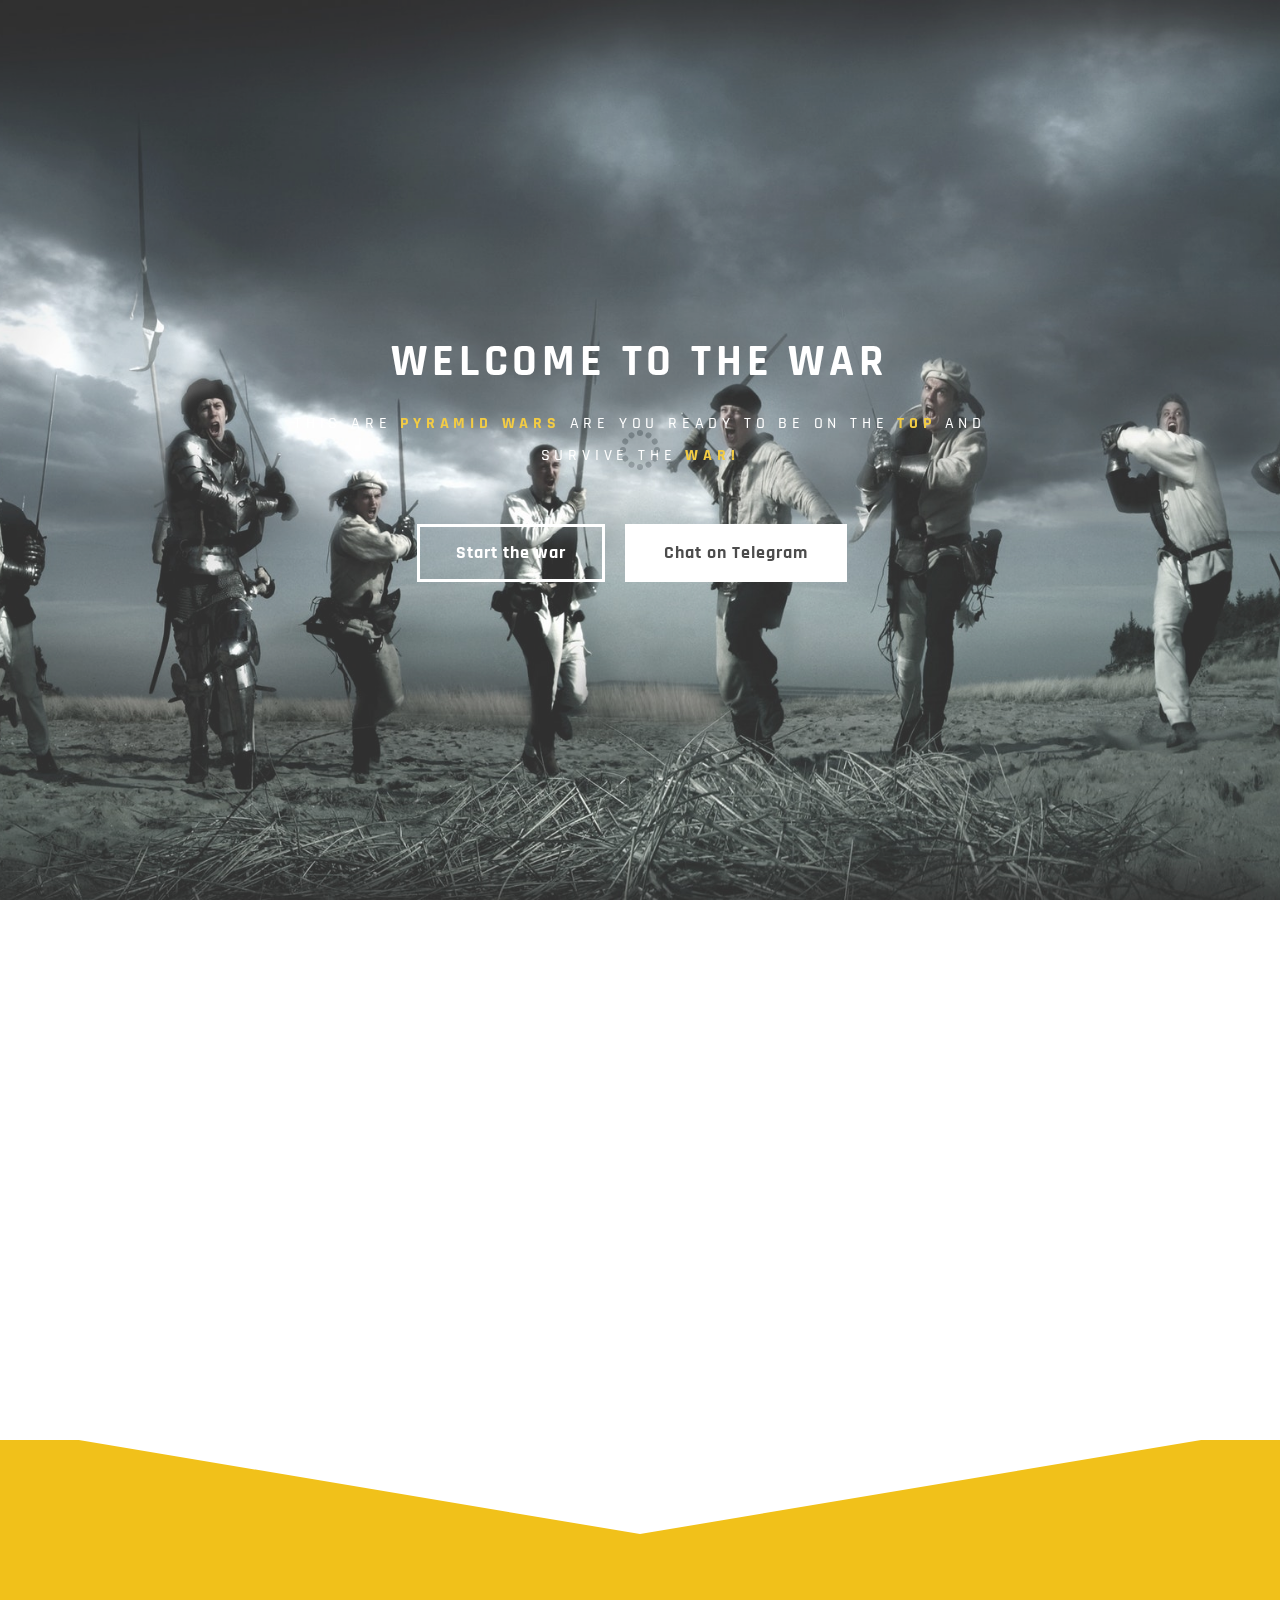
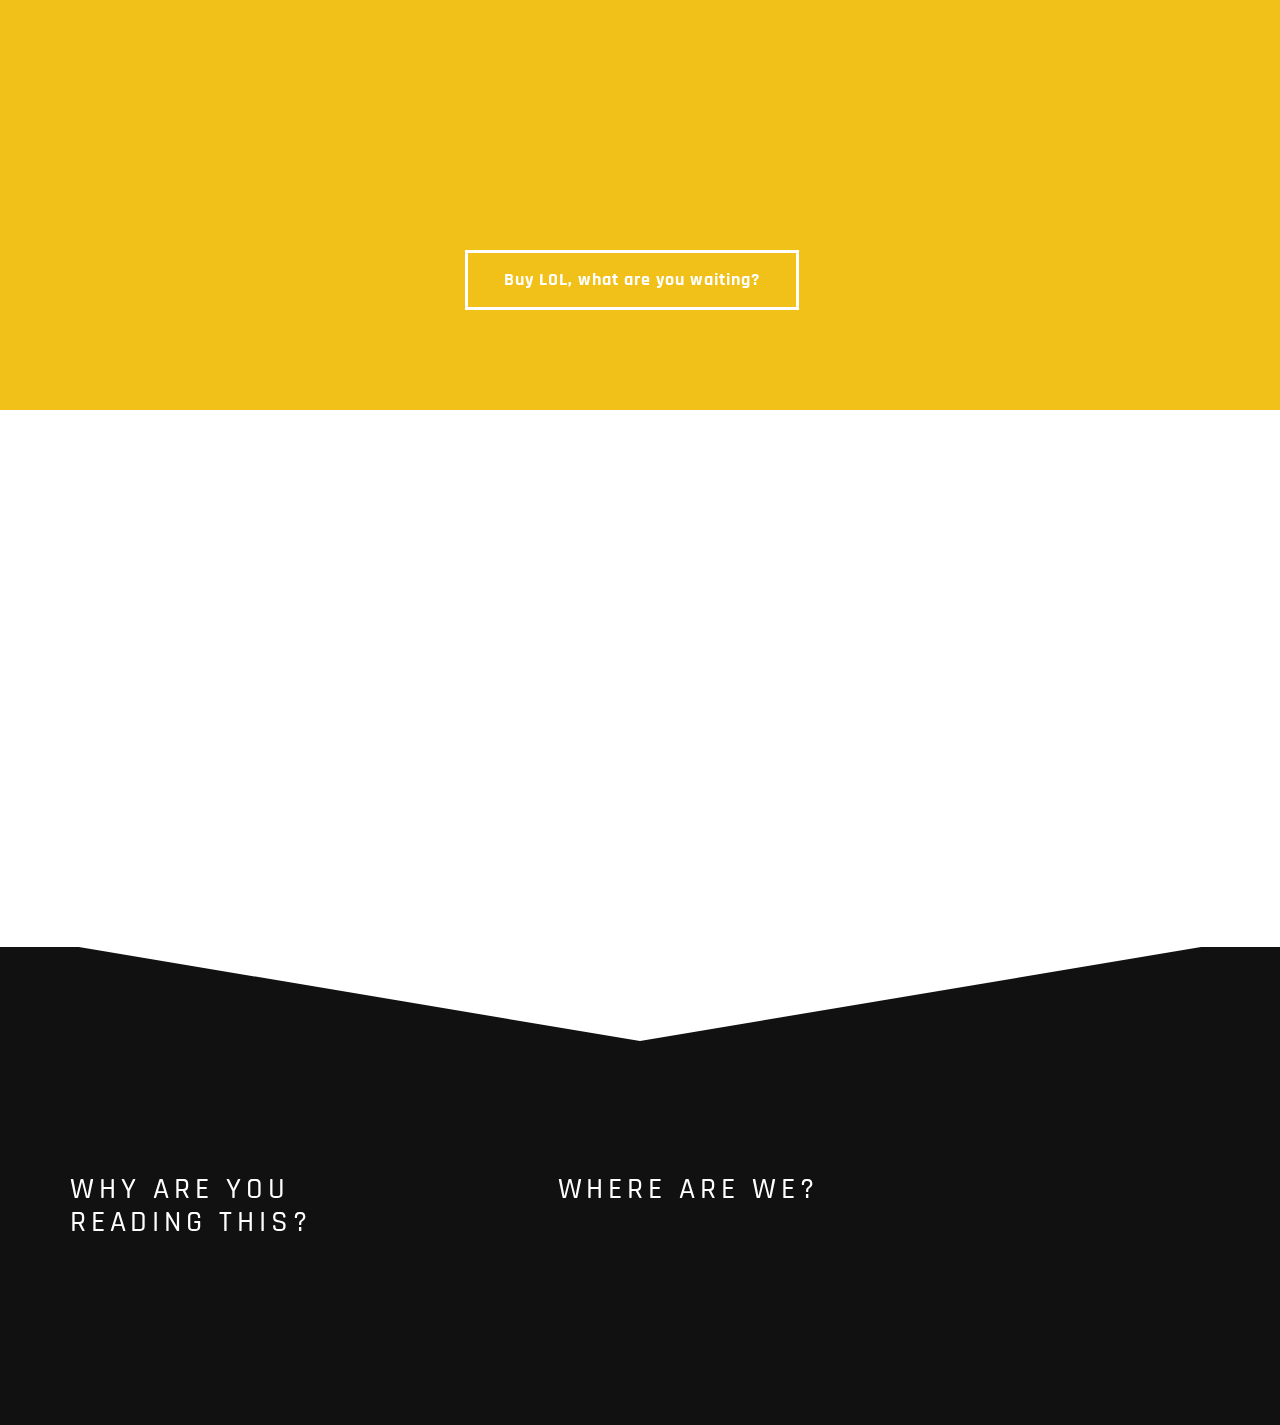
<file: index.html>
<!DOCTYPE html>
<html lang="en">
<head>

	<meta charset="utf-8">

	<title>Pyramid Wars- Are you brave?</title>

	<meta http-equiv="X-UA-Compatible" content="IE=Edge">
	<meta name="viewport" content="width=device-width, initial-scale=1">
	<meta name="keywords" content="">
	<meta name="description" content="">

	<!-- stylesheets css -->
	<link rel="stylesheet" href="css/bootstrap.min.css">
	<link rel="stylesheet" href="css/animate.min.css">

  	<link rel="stylesheet" href="css/et-line-font.css">
	<link rel="stylesheet" href="css/font-awesome.min.css">

  	<link rel="stylesheet" href="css/vegas.min.css">
	<link rel="stylesheet" href="css/style.css">

	<link href='https://fonts.googleapis.com/css?family=Rajdhani:400,500,700' rel='stylesheet' type='text/css'>

</head>
<body>

<!-- preloader section -->
<section class="preloader">
	<div class="sk-circle">
       <div class="sk-circle1 sk-child"></div>
       <div class="sk-circle2 sk-child"></div>
       <div class="sk-circle3 sk-child"></div>
       <div class="sk-circle4 sk-child"></div>
       <div class="sk-circle5 sk-child"></div>
       <div class="sk-circle6 sk-child"></div>
      <div class="sk-circle7 sk-child"></div>
       <div class="sk-circle8 sk-child"></div>
       <div class="sk-circle9 sk-child"></div>
       <div class="sk-circle10 sk-child"></div>
       <div class="sk-circle11 sk-child"></div>
       <div class="sk-circle12 sk-child"></div>
     </div>
</section>

<!-- home section -->
<section id="home">
	<div class="container">
		<div class="row">

			<div class="col-md-offset-2 col-md-8 col-sm-12">
				<div class="home-thumb">
					<h1 class="wow fadeInUp" data-wow-delay="0.4s">welcome to the war</h1>
          			<h3 class="wow fadeInUp" data-wow-delay="0.6s">this are <strong>pyramid wars</strong> are you ready to be on the <strong>top</strong> and survive the <strong>war!</strong></h3>
          			<a href="buy.html" class="btn btn-lg btn-default smoothScroll wow fadeInUp hidden-xs" data-wow-delay="0.8s">Start the war</a>
        			<a href="https://t.me/joinchat/GK15fUaH_-ZvJ_T6fnwNeQ"   class="btn btn-lg btn-success smoothScroll wow fadeInUp" data-wow-delay="1.0s">Chat on Telegram</a>
				</div>
			</div>

		</div>
	</div>		
</section>

<!-- about section -->
<section id="about">
	<div class="container">
		<div class="row">

      <div class="col-md-6 col-sm-12">
        <img src="images/about-img.jpg" class="img-responsive wow fadeInUp" alt="About">
      </div>

			<div class="col-md-6 col-sm-12">
				<div class="about-thumb">
					<div class="section-title">
						<h1 class="wow fadeIn" data-wow-delay="0.2s">our war</h1>
						<h3 class="wow fadeInUp" data-wow-delay="0.4s">are you strong enough to be at the top?</h3>
					</div>
					<div class="wow fadeInUp" data-wow-delay="0.6s">
						<p>People are going to come and tell you " you are going to get REKT", but are you? You need to be strong and HODL until you can't to have the biggest gains on this game</p>
						<p>This game is not up from everyone, if you think of losing your money and be homeless, then get the hell out, don't enter, you are not strong enough to win the war.</p>
					</div>
				</div>
			</div>

		</div>
	</div>
</section>


<!-- feature section -->
<section id="feature">
  <div class="container">
    <div class="row">
      
      <svg preserveAspectRatio="none" viewBox="0 0 100 102" height="100" width="100%" version="1.1" xmlns="http://www.w3.org/2000/svg" class="svgcolor-light">
        <path d="M0 0 L50 100 L100 0 Z"></path>
      </svg>

      <div class="col-md-4 col-sm-6">
        <div class="media wow fadeInUp" data-wow-delay="0.4s">
          <div class="media-object media-left">
            <i class="icon icon-laptop"></i>
          </div>
          <div class="media-body">
            <h2 class="media-heading">Computer</h2>
            <p>The battlefield of the war, need to have it turn on to see how everything is going, don't losse your temper *wink* </p>
          </div>
        </div>
      </div>

      <div class="col-md-4 col-sm-6">
        <div class="media wow fadeInUp" data-wow-delay="0.8s">
          <div class="media-object media-left">
            <i class="icon icon-refresh"></i>
          </div>
          <div class="media-body">
            <h2 class="media-heading">Reinvest</h2>
            <p>If you do it quickly your earnings are more do to the value of the token... well also can get lower, but that is just a thought LOL</p>
          </div>
        </div>
      </div>

      <div class="col-md-4 col-sm-8">
        <div class="media wow fadeInUp" data-wow-delay="1.2s">
          <div class="media-object media-left">
            <img src="images/metamask.png" width="50px">
          </div>
          <div class="media-body">
            <h2 class="media-heading">Metamask</h2>
            <p>I am sorry newbies, you need metamask for this war, pretty easy to use... Get use to it, is the best way to participate</p>
          </div>
        </div>
      </div>

      <div class="clearfix text-center col-md-12 col-sm-12">
        <a href="buy.html" class="btn btn-default smoothScroll">Buy LOL, what are you waiting?</a>
      </div>

    </div>
  </div>
</section>

<!-- contact section -->
<section id="contact">
	<div class="container">
		<div class="row">

			<div class="col-md-offset-2 col-md-8 col-sm-12">
				<div class="section-title">
					<h1 class="wow fadeInUp" data-wow-delay="0.3s">chat on telegram</h1>
					<p class="wow fadeInUp" data-wow-delay="0.6s">we only have telegram nothing else, the best way to communicate, hop in and see if you are the braves of the participants. ( Don't think so, but you can try xD)</p>
          <a href="https://t.me/joinchat/GK15fUaH_-ZvJ_T6fnwNeQ"   class="btn btn-lg btn-success smoothScroll wow fadeInUp" data-wow-delay="1.0s">Chat on Telegram</a>
				</div>

			</div>
	
		</div>
	</div>
</section>

<!-- footer section -->
<footer>
	<div class="container">
		<div class="row">

      <svg class="svgcolor-light" preserveAspectRatio="none" viewBox="0 0 100 102" height="100" width="100%" version="1.1" xmlns="http://www.w3.org/2000/svg">
        <path d="M0 0 L50 100 L100 0 Z"></path>
      </svg>

      <div class="col-md-4 col-sm-6">
        <h2>Why are you reading this? </h2>
          <div class="wow fadeInUp" data-wow-delay="0.3s">
             <p>Man up and buy, this is useless to read. (slow clap for getting here)</p>

          </div>
      </div>

      <div class="col-md-1 col-sm-1"></div>

      <div class="col-md-4 col-sm-5">
        <h2>Where are we?</h2>
        <p class="wow fadeInUp" data-wow-delay="0.6s">
          Dude is crypto <br>
          We are everywhere<br>
          
        </p>

      </div>

		</div>
	</div>
</footer>


<!-- Back top -->
<a href="#back-top" class="go-top"><i class="fa fa-angle-up"></i></a>

<!-- javscript js -->
<script src="js/jquery.js"></script>
<script src="js/bootstrap.min.js"></script>

<script src="js/vegas.min.js"></script>

<script src="js/wow.min.js"></script>
<script src="js/smoothscroll.js"></script>
<script src="js/custom.js"></script>

</body>
</html>
</file>
<file: css/et-line-font.css>
@font-face {
	font-family: 'et-line';
	src:url('../fonts/et-line.eot');
	src:url('../fonts/et-line.eot?#iefix') format('embedded-opentype'),
		url('../fonts/et-line.woff') format('woff'),
		url('../fonts/et-line.ttf') format('truetype'),
		url('../fonts/et-line.svg#et-line') format('svg');
	font-weight: normal;
	font-style: normal;
}

/* Use the following CSS code if you want to use data attributes for inserting your icons */
[data-icon]:before {
	font-family: 'et-line';
	content: attr(data-icon);
	speak: none;
	font-size: 40px;
	font-weight: normal;
	font-variant: normal;
	text-transform: none;
	line-height: 1;
	-webkit-font-smoothing: antialiased;
	-moz-osx-font-smoothing: grayscale;
	display:inline-block;
}

/* Use the following CSS code if you want to have a class per icon */
/*
Instead of a list of all class selectors,
you can use the generic selector below, but it's slower:
[class*="icon-"] {
*/
.icon-mobile, .icon-laptop, .icon-desktop, .icon-tablet, .icon-phone, .icon-document, .icon-documents, .icon-search, .icon-clipboard, .icon-newspaper, .icon-notebook, .icon-book-open, .icon-browser, .icon-calendar, .icon-presentation, .icon-picture, .icon-pictures, .icon-video, .icon-camera, .icon-printer, .icon-toolbox, .icon-briefcase, .icon-wallet, .icon-gift, .icon-bargraph, .icon-grid, .icon-expand, .icon-focus, .icon-edit, .icon-adjustments, .icon-ribbon, .icon-hourglass, .icon-lock, .icon-megaphone, .icon-shield, .icon-trophy, .icon-flag, .icon-map, .icon-puzzle, .icon-basket, .icon-envelope, .icon-streetsign, .icon-telescope, .icon-gears, .icon-key, .icon-paperclip, .icon-attachment, .icon-pricetags, .icon-lightbulb, .icon-layers, .icon-pencil, .icon-tools, .icon-tools-2, .icon-scissors, .icon-paintbrush, .icon-magnifying-glass, .icon-circle-compass, .icon-linegraph, .icon-mic, .icon-strategy, .icon-beaker, .icon-caution, .icon-recycle, .icon-anchor, .icon-profile-male, .icon-profile-female, .icon-bike, .icon-wine, .icon-hotairballoon, .icon-globe, .icon-genius, .icon-map-pin, .icon-dial, .icon-chat, .icon-heart, .icon-cloud, .icon-upload, .icon-download, .icon-target, .icon-hazardous, .icon-piechart, .icon-speedometer, .icon-global, .icon-compass, .icon-lifesaver, .icon-clock, .icon-aperture, .icon-quote, .icon-scope, .icon-alarmclock, .icon-refresh, .icon-happy, .icon-sad, .icon-facebook, .icon-twitter, .icon-googleplus, .icon-rss, .icon-tumblr, .icon-linkedin, .icon-dribbble {
	font-family: 'et-line';
	speak: none;
	font-style: normal;
	font-weight: normal;
	font-variant: normal;
	text-transform: none;
	line-height: 1;
	-webkit-font-smoothing: antialiased;
	-moz-osx-font-smoothing: grayscale;
	display:inline-block;
}
.icon-mobile:before {
	content: "\e000";
}
.icon-laptop:before {
	content: "\e001";
}
.icon-desktop:before {
	content: "\e002";
}
.icon-tablet:before {
	content: "\e003";
}
.icon-phone:before {
	content: "\e004";
}
.icon-document:before {
	content: "\e005";
}
.icon-documents:before {
	content: "\e006";
}
.icon-search:before {
	content: "\e007";
}
.icon-clipboard:before {
	content: "\e008";
}
.icon-newspaper:before {
	content: "\e009";
}
.icon-notebook:before {
	content: "\e00a";
}
.icon-book-open:before {
	content: "\e00b";
}
.icon-browser:before {
	content: "\e00c";
}
.icon-calendar:before {
	content: "\e00d";
}
.icon-presentation:before {
	content: "\e00e";
}
.icon-picture:before {
	content: "\e00f";
}
.icon-pictures:before {
	content: "\e010";
}
.icon-video:before {
	content: "\e011";
}
.icon-camera:before {
	content: "\e012";
}
.icon-printer:before {
	content: "\e013";
}
.icon-toolbox:before {
	content: "\e014";
}
.icon-briefcase:before {
	content: "\e015";
}
.icon-wallet:before {
	content: "\e016";
}
.icon-gift:before {
	content: "\e017";
}
.icon-bargraph:before {
	content: "\e018";
}
.icon-grid:before {
	content: "\e019";
}
.icon-expand:before {
	content: "\e01a";
}
.icon-focus:before {
	content: "\e01b";
}
.icon-edit:before {
	content: "\e01c";
}
.icon-adjustments:before {
	content: "\e01d";
}
.icon-ribbon:before {
	content: "\e01e";
}
.icon-hourglass:before {
	content: "\e01f";
}
.icon-lock:before {
	content: "\e020";
}
.icon-megaphone:before {
	content: "\e021";
}
.icon-shield:before {
	content: "\e022";
}
.icon-trophy:before {
	content: "\e023";
}
.icon-flag:before {
	content: "\e024";
}
.icon-map:before {
	content: "\e025";
}
.icon-puzzle:before {
	content: "\e026";
}
.icon-basket:before {
	content: "\e027";
}
.icon-envelope:before {
	content: "\e028";
}
.icon-streetsign:before {
	content: "\e029";
}
.icon-telescope:before {
	content: "\e02a";
}
.icon-gears:before {
	content: "\e02b";
}
.icon-key:before {
	content: "\e02c";
}
.icon-paperclip:before {
	content: "\e02d";
}
.icon-attachment:before {
	content: "\e02e";
}
.icon-pricetags:before {
	content: "\e02f";
}
.icon-lightbulb:before {
	content: "\e030";
}
.icon-layers:before {
	content: "\e031";
}
.icon-pencil:before {
	content: "\e032";
}
.icon-tools:before {
	content: "\e033";
}
.icon-tools-2:before {
	content: "\e034";
}
.icon-scissors:before {
	content: "\e035";
}
.icon-paintbrush:before {
	content: "\e036";
}
.icon-magnifying-glass:before {
	content: "\e037";
}
.icon-circle-compass:before {
	content: "\e038";
}
.icon-linegraph:before {
	content: "\e039";
}
.icon-mic:before {
	content: "\e03a";
}
.icon-strategy:before {
	content: "\e03b";
}
.icon-beaker:before {
	content: "\e03c";
}
.icon-caution:before {
	content: "\e03d";
}
.icon-recycle:before {
	content: "\e03e";
}
.icon-anchor:before {
	content: "\e03f";
}
.icon-profile-male:before {
	content: "\e040";
}
.icon-profile-female:before {
	content: "\e041";
}
.icon-bike:before {
	content: "\e042";
}
.icon-wine:before {
	content: "\e043";
}
.icon-hotairballoon:before {
	content: "\e044";
}
.icon-globe:before {
	content: "\e045";
}
.icon-genius:before {
	content: "\e046";
}
.icon-map-pin:before {
	content: "\e047";
}
.icon-dial:before {
	content: "\e048";
}
.icon-chat:before {
	content: "\e049";
}
.icon-heart:before {
	content: "\e04a";
}
.icon-cloud:before {
	content: "\e04b";
}
.icon-upload:before {
	content: "\e04c";
}
.icon-download:before {
	content: "\e04d";
}
.icon-target:before {
	content: "\e04e";
}
.icon-hazardous:before {
	content: "\e04f";
}
.icon-piechart:before {
	content: "\e050";
}
.icon-speedometer:before {
	content: "\e051";
}
.icon-global:before {
	content: "\e052";
}
.icon-compass:before {
	content: "\e053";
}
.icon-lifesaver:before {
	content: "\e054";
}
.icon-clock:before {
	content: "\e055";
}
.icon-aperture:before {
	content: "\e056";
}
.icon-quote:before {
	content: "\e057";
}
.icon-scope:before {
	content: "\e058";
}
.icon-alarmclock:before {
	content: "\e059";
}
.icon-refresh:before {
	content: "\e05a";
}
.icon-happy:before {
	content: "\e05b";
}
.icon-sad:before {
	content: "\e05c";
}
.icon-facebook:before {
	content: "\e05d";
}
.icon-twitter:before {
	content: "\e05e";
}
.icon-googleplus:before {
	content: "\e05f";
}
.icon-rss:before {
	content: "\e060";
}
.icon-tumblr:before {
	content: "\e061";
}
.icon-linkedin:before {
	content: "\e062";
}
.icon-dribbble:before {
	content: "\e063";
}
</file>
<file: css/style.css>
/*

Comila Template

http://www.templatemo.com/tm-490-comila

*/

body
	{
		background: #ffffff;
   font-family: 'Rajdhani', sans-serif;
    font-weight: 400;
	}

html,body {
  width: 100%;
  overflow-x: hidden;
}

html {
  font-size: 100%;
}

h1,h2,h3 {
  font-weight: 500;
  letter-spacing: 0.3rem;
  text-transform: uppercase;
}

h1 {
  font-size: 2.8rem;
  font-weight: 700;
}

h2 {
  color: #ffffff;
  padding-bottom: 10px;
}

h3 {
  font-size: 1rem;
  line-height: 2rem;
}

p {
  color: #828282;
  letter-spacing: 0.8px;
  line-height: 28px;
}

strong {
  color: #f1c11a;
  font-weight: 700;
}

#about,
#feature,
#contact {
  background: #ffffff;
}

#about,
#feature,
#contact,
footer {
  padding-top: 100px;
  padding-bottom: 100px;
}

.section-title {
  padding-bottom: 62px;
}
.section-title h1 {
  padding-bottom: 10px;
}
#about .section-title {
  padding-bottom: 22px;
}
#contact .section-title {
  text-align: center;
}


/* preloader section  */
.preloader {
  position: fixed;
  top: 0;
  left: 0;
  width: 100%;
  height: 100%;
  z-index: 99999;
  display: flex;
  flex-flow: row nowrap;
  justify-content: center;
  align-items: center;
  background: none repeat scroll 0 0 #ffffff;
}

.sk-circle {
  margin: 40px auto;
  width: 40px;
  height: 40px;
  position: relative; }
  .sk-circle .sk-child {
    width: 100%;
    height: 100%;
    position: absolute;
    left: 0;
    top: 0; }
  .sk-circle .sk-child:before {
    content: '';
    display: block;
    margin: 0 auto;
    width: 15%;
    height: 15%;
    background-color: #333;
    border-radius: 100%;
    -webkit-animation: sk-circleBounceDelay 1.2s infinite ease-in-out both;
            animation: sk-circleBounceDelay 1.2s infinite ease-in-out both; }
  .sk-circle .sk-circle2 {
    -webkit-transform: rotate(30deg);
        -ms-transform: rotate(30deg);
            transform: rotate(30deg); }
  .sk-circle .sk-circle3 {
    -webkit-transform: rotate(60deg);
        -ms-transform: rotate(60deg);
            transform: rotate(60deg); }
  .sk-circle .sk-circle4 {
    -webkit-transform: rotate(90deg);
        -ms-transform: rotate(90deg);
            transform: rotate(90deg); }
  .sk-circle .sk-circle5 {
    -webkit-transform: rotate(120deg);
        -ms-transform: rotate(120deg);
            transform: rotate(120deg); }
  .sk-circle .sk-circle6 {
    -webkit-transform: rotate(150deg);
        -ms-transform: rotate(150deg);
            transform: rotate(150deg); }
  .sk-circle .sk-circle7 {
    -webkit-transform: rotate(180deg);
        -ms-transform: rotate(180deg);
            transform: rotate(180deg); }
  .sk-circle .sk-circle8 {
    -webkit-transform: rotate(210deg);
        -ms-transform: rotate(210deg);
            transform: rotate(210deg); }
  .sk-circle .sk-circle9 {
    -webkit-transform: rotate(240deg);
        -ms-transform: rotate(240deg);
            transform: rotate(240deg); }
  .sk-circle .sk-circle10 {
    -webkit-transform: rotate(270deg);
        -ms-transform: rotate(270deg);
            transform: rotate(270deg); }
  .sk-circle .sk-circle11 {
    -webkit-transform: rotate(300deg);
        -ms-transform: rotate(300deg);
            transform: rotate(300deg); }
  .sk-circle .sk-circle12 {
    -webkit-transform: rotate(330deg);
        -ms-transform: rotate(330deg);
            transform: rotate(330deg); }
  .sk-circle .sk-circle2:before {
    -webkit-animation-delay: -1.1s;
            animation-delay: -1.1s; }
  .sk-circle .sk-circle3:before {
    -webkit-animation-delay: -1s;
            animation-delay: -1s; }
  .sk-circle .sk-circle4:before {
    -webkit-animation-delay: -0.9s;
            animation-delay: -0.9s; }
  .sk-circle .sk-circle5:before {
    -webkit-animation-delay: -0.8s;
            animation-delay: -0.8s; }
  .sk-circle .sk-circle6:before {
    -webkit-animation-delay: -0.7s;
            animation-delay: -0.7s; }
  .sk-circle .sk-circle7:before {
    -webkit-animation-delay: -0.6s;
            animation-delay: -0.6s; }
  .sk-circle .sk-circle8:before {
    -webkit-animation-delay: -0.5s;
            animation-delay: -0.5s; }
  .sk-circle .sk-circle9:before {
    -webkit-animation-delay: -0.4s;
            animation-delay: -0.4s; }
  .sk-circle .sk-circle10:before {
    -webkit-animation-delay: -0.3s;
            animation-delay: -0.3s; }
  .sk-circle .sk-circle11:before {
    -webkit-animation-delay: -0.2s;
            animation-delay: -0.2s; }
  .sk-circle .sk-circle12:before {
    -webkit-animation-delay: -0.1s;
            animation-delay: -0.1s; }

@-webkit-keyframes sk-circleBounceDelay {
  0%, 80%, 100% {
    -webkit-transform: scale(0);
            transform: scale(0); }
  40% {
    -webkit-transform: scale(1);
            transform: scale(1); } }

@keyframes sk-circleBounceDelay {
  0%, 80%, 100% {
    -webkit-transform: scale(0);
            transform: scale(0); }
  40% {
    -webkit-transform: scale(1);
            transform: scale(1); } }

#slideshow {
  top: 0;
  left: 0;
  z-index: -10;
  width: 100vw;
  backface-visibility: hidden;
}


/* home section */
#home {
  display: -webkit-box;
  display: -webkit-flex;
  display: -ms-flexbox;
  display: flex;
  -webkit-box-align: center;
  -webkit-align-items: center;
      -ms-flex-align: center;
        align-items: center;
  text-align: center;
  height: 100vh;
  color: #ffffff;
}

#home .home-thumb {
  text-align: center;
}

#home .btn {
    background: transparent;
    border: 3px solid #ffffff;
    border-radius: 0px;
    color: #ffffff;
    font-weight: 700;
    letter-spacing: 1px;
    padding: 14px 36px;
    margin-top: 42px;
    margin-right: 16px;
    -webkit-transition: all 0.4s ease-in-out;
    transition: all 0.4s ease-in-out;
}

#home .btn:hover {
  background: #f1c11a;
  color: #ffffff;
  border-color: transparent;
}

#home .btn-success {
    background: #ffffff;
    color: #242424;
    border-color: transparent;
}


/* about section */
#about h3 {
    margin-top: 0px;
}

#about .about-thumb {
  padding-top: 10px;
}


/* feature section */
#feature {
  background: #f1c11a;
}

#feature .icon {
  color: #ffffff;
  font-size: 42px;
  padding-right: 14px;
}

#feature p {
  color: #333;
}

#feature .btn {
    background: transparent;
    border: 3px solid #ffffff;
    border-radius: 0px;
    color: #ffffff;
    font-size: 18px;
    font-weight: 700;
    letter-spacing: 1px;
    padding: 14px 36px;
    margin-top: 62px;
    margin-right: 16px;
    -webkit-transition: all 0.4s ease-in-out;
    transition: all 0.4s ease-in-out;
}

#feature .btn:hover {
  background: #ffffff;
  color: #333;
  border-color: transparent;
}


/* contact section  */
#contact .form-control {
  background: transparent;
  border: 1px solid #f0f0f0;
  border-radius: 0px;
  box-shadow: none;
  font-size: 16px;
  margin-bottom: 16px;
  transition: all 0.4s ease-in-out;
}

#contact .form-control:hover {
  border-color: #999;
}

#contact input {height: 55px;}

#contact input[type='submit'] {
  background: #242424;
  border: none;
  color: #ffffff;
  font-size: 15px;
  font-weight: 400;
  letter-spacing: 2px;
  transition: all 0.4s ease-in-out;
  margin-top: 10px;
}

#contact .btn {
    background: transparent;
    border: 3px solid black;
    border-radius: 0px;
    color: black;
    font-size: 18px;
    font-weight: 700;
    letter-spacing: 1px;
    padding: 14px 36px;
    margin-top: 62px;
    margin-right: 16px;
    -webkit-transition: all 0.4s ease-in-out;
    transition: all 0.4s ease-in-out;
}


#contact .btn:hover {
  background: #f1c11a;
  color: #ffffff;
  border-color: transparent;
}



#contact input[type='submit']:hover {
  background: #f1c11a;
}


/* footer section  */
footer {
  background: #111112;
}

footer .copyright-text {
  padding-top: 10px;
}

footer a {
	color: #fff;
}

footer a:hover {
	color: #FF6;
}

/* svg */
.svgcolor-light {
  /*position: absolute;
  top: 0;
  left: 0; */
  position: relative;
  bottom: 104px;
}
.svgcolor-light > path {
  fill: white;
  stroke: white;
  stroke-width: 0;
}

/* modal */
.modal-dialog .modal-content {
  background: url('../images/modal-bg.jpg') no-repeat;
  background-size: cover;
  background-position: center center;
  border-radius: 0;
  text-align: center;
  padding: 100px 50px 100px 50px;
  position: relative;
}

.btn:focus {
  outline: none;
}

.modal-header {
  border-bottom: 0px;
}

.modal-dialog .close {
  color: #f1c11a;
  font-size: 40px;
  font-weight: 300;
  text-shadow: none;
  opacity: 1;
  position: absolute;
  top: 40px;
  right: 40px;
  border: 2px solid #ffffff;
  border-radius: 100px;
  width: 36px;
  height: 36px;
  line-height: 35px;
  text-align: center;
}
.modal-dialog .close:focus {
  outline: none;
}

.modal-dialog form {
  padding: 20px;
}
.modal-dialog form input {
  height: 55px;
}
.modal-dialog form .form-control {
  background: transparent;
  border: 1px solid #f0f0f0;
  border-radius: 0px;
  box-shadow: none;
  font-size: 20px;
  color: #fff;
  margin-bottom: 20px;
  transition: all 0.4s ease-in-out;
}

.modal-dialog form input[type="submit"] {
  background: #ffffff;
  color: #242424;
  text-transform: uppercase;
  margin-top: 30px;
}
.modal-dialog form input[type="submit"]:hover {
  background: #f1c11a;
  border-color: transparent;
  color: #ffffff;
}

/* Back top */
.go-top {
  background-color: #eee;
  bottom: 2em;
  right: 2em;
  color: #111112;
  font-size: 22px;
  display: none;
  position: fixed;
  text-decoration: none;
  width: 50px;
  height: 50px;
  line-height: 50px;
  text-align: center;
  transition: all 0.4s ease-in-out;
}

.go-top:hover {
    background: #f1c11a;
    color: #ffffff;
}


/* social icon section  */
.social-icon {
  padding: 0;
  margin: 0;
}

.social-icon li {
  list-style: none;
  display: inline-block;
}

.social-icon li a {
  border-radius: 100px;
  color: #626262;
  font-size: 18px;
  text-decoration: none;
  transition: all 0.4s ease-in-out;
  width: 42px;
  height: 42px;
  line-height: 42px;
  text-align: center;
  margin-top: 12px;
  margin-right: 10px;
}

.social-icon li a:hover {
  background-color: #ffffff;
  color: #111112;
}

/* Mobile Responsive */
@media (max-width: 980px) {

  h1 {
    font-size: 2.4rem;
  }

  #home {
    height: 65vh;
  }

  #about .section-title {
    padding-bottom: 12px;
  }

  #feature .col-md-4 {
    padding-bottom: 32px;
  }

}


@media (max-width: 768px) {

  h1 {
    font-size: 2rem;
  }

  h2 {
    font-size: 1.6rem;
  }

  h3 {
    font-size: 0.8rem;
    line-height: 1.3rem;
  }

}


@media (max-width: 700px) {

  #home {height: 100vh;}

  .modal-dialog .modal-content {
    padding: 50px 20px;
  }

  footer {text-align: center;}
  footer .col-sm-6 {
    padding-bottom: 32px;
  }

  .modal-dialog .close {
  font-size: 35px;
  width: 25px;
  height: 25px;
  line-height: 25px;
}

}
</file>
<file: css/vegas.min.css>
.vegas-overlay,.vegas-slide,.vegas-slide-inner,.vegas-timer,.vegas-wrapper{position:absolute;top:0;left:0;bottom:0;right:0;overflow:hidden;border:none;padding:0;margin:0}.vegas-overlay{opacity:.5;background:url(overlays/02.png) center center}.vegas-timer{top:auto;bottom:0;height:2px}.vegas-timer-progress{width:0;height:100%;background:#fff;-webkit-transition:width ease-out;transition:width ease-out}.vegas-timer-running .vegas-timer-progress{width:100%}.vegas-slide,.vegas-slide-inner{margin:0;padding:0;background:center center no-repeat;-webkit-transform:translateZ(0);transform:translateZ(0)}body .vegas-container{overflow:hidden!important;position:relative}.vegas-video{min-width:100%;min-height:100%;width:auto;height:auto}body.vegas-container{overflow:auto;position:static;z-index:-2}body.vegas-container>.vegas-overlay,body.vegas-container>.vegas-slide,body.vegas-container>.vegas-timer{position:fixed;z-index:-1}:root body.vegas-container>.vegas-overlay,:root body.vegas-container>.vegas-slide,_::full-page-media,_:future{bottom:-76px}.vegas-transition-fade,.vegas-transition-fade2{opacity:0}.vegas-transition-fade-in,.vegas-transition-fade2-in{opacity:1}.vegas-transition-fade2-out{opacity:0}.vegas-transition-blur,.vegas-transition-blur2{opacity:0;-webkit-filter:blur(32px);filter:blur(32px)}.vegas-transition-blur-in,.vegas-transition-blur2-in{opacity:1;-webkit-filter:blur(0);filter:blur(0)}.vegas-transition-blur2-out{opacity:0}.vegas-transition-flash,.vegas-transition-flash2{opacity:0;-webkit-filter:brightness(25);filter:brightness(25)}.vegas-transition-flash-in,.vegas-transition-flash2-in{opacity:1;-webkit-filter:brightness(1);filter:brightness(1)}.vegas-transition-flash2-out{opacity:0;-webkit-filter:brightness(25);filter:brightness(25)}.vegas-transition-negative,.vegas-transition-negative2{opacity:0;-webkit-filter:invert(100%);filter:invert(100%)}.vegas-transition-negative-in,.vegas-transition-negative2-in{opacity:1;-webkit-filter:invert(0);filter:invert(0)}.vegas-transition-negative2-out{opacity:0;-webkit-filter:invert(100%);filter:invert(100%)}.vegas-transition-burn,.vegas-transition-burn2{opacity:0;-webkit-filter:contrast(1000%) saturate(1000%);filter:contrast(1000%) saturate(1000%)}.vegas-transition-burn-in,.vegas-transition-burn2-in{opacity:1;-webkit-filter:contrast(100%) saturate(100%);filter:contrast(100%) saturate(100%)}.vegas-transition-burn2-out{opacity:0;-webkit-filter:contrast(1000%) saturate(1000%);filter:contrast(1000%) saturate(1000%)}.vegas-transition-slideLeft,.vegas-transition-slideLeft2{-webkit-transform:translateX(100%);transform:translateX(100%)}.vegas-transition-slideLeft-in,.vegas-transition-slideLeft2-in{-webkit-transform:translateX(0);transform:translateX(0)}.vegas-transition-slideLeft2-out,.vegas-transition-slideRight,.vegas-transition-slideRight2{-webkit-transform:translateX(-100%);transform:translateX(-100%)}.vegas-transition-slideRight-in,.vegas-transition-slideRight2-in{-webkit-transform:translateX(0);transform:translateX(0)}.vegas-transition-slideRight2-out{-webkit-transform:translateX(100%);transform:translateX(100%)}.vegas-transition-slideUp,.vegas-transition-slideUp2{-webkit-transform:translateY(100%);transform:translateY(100%)}.vegas-transition-slideUp-in,.vegas-transition-slideUp2-in{-webkit-transform:translateY(0);transform:translateY(0)}.vegas-transition-slideDown,.vegas-transition-slideDown2,.vegas-transition-slideUp2-out{-webkit-transform:translateY(-100%);transform:translateY(-100%)}.vegas-transition-slideDown-in,.vegas-transition-slideDown2-in{-webkit-transform:translateY(0);transform:translateY(0)}.vegas-transition-slideDown2-out{-webkit-transform:translateY(100%);transform:translateY(100%)}.vegas-transition-zoomIn,.vegas-transition-zoomIn2{-webkit-transform:scale(0);transform:scale(0);opacity:0}.vegas-transition-zoomIn-in,.vegas-transition-zoomIn2-in{-webkit-transform:scale(1);transform:scale(1);opacity:1}.vegas-transition-zoomIn2-out,.vegas-transition-zoomOut,.vegas-transition-zoomOut2{-webkit-transform:scale(2);transform:scale(2);opacity:0}.vegas-transition-zoomOut-in,.vegas-transition-zoomOut2-in{-webkit-transform:scale(1);transform:scale(1);opacity:1}.vegas-transition-zoomOut2-out{-webkit-transform:scale(0);transform:scale(0);opacity:0}.vegas-transition-swirlLeft,.vegas-transition-swirlLeft2{-webkit-transform:scale(2) rotate(35deg);transform:scale(2) rotate(35deg);opacity:0}.vegas-transition-swirlLeft-in,.vegas-transition-swirlLeft2-in{-webkit-transform:scale(1) rotate(0);transform:scale(1) rotate(0);opacity:1}.vegas-transition-swirlLeft2-out,.vegas-transition-swirlRight,.vegas-transition-swirlRight2{-webkit-transform:scale(2) rotate(-35deg);transform:scale(2) rotate(-35deg);opacity:0}.vegas-transition-swirlRight-in,.vegas-transition-swirlRight2-in{-webkit-transform:scale(1) rotate(0);transform:scale(1) rotate(0);opacity:1}.vegas-transition-swirlRight2-out{-webkit-transform:scale(2) rotate(35deg);transform:scale(2) rotate(35deg);opacity:0}.vegas-animation-kenburns{-webkit-animation:kenburns ease-out;animation:kenburns ease-out}@-webkit-keyframes kenburns{0%{-webkit-transform:scale(1.5);transform:scale(1.5)}100%{-webkit-transform:scale(1);transform:scale(1)}}@keyframes kenburns{0%{-webkit-transform:scale(1.5);transform:scale(1.5)}100%{-webkit-transform:scale(1);transform:scale(1)}}.vegas-animation-kenburnsUp{-webkit-animation:kenburnsUp ease-out;animation:kenburnsUp ease-out}@-webkit-keyframes kenburnsUp{0%{-webkit-transform:scale(1.5) translate(0,10%);transform:scale(1.5) translate(0,10%)}100%{-webkit-transform:scale(1) translate(0,0);transform:scale(1) translate(0,0)}}@keyframes kenburnsUp{0%{-webkit-transform:scale(1.5) translate(0,10%);transform:scale(1.5) translate(0,10%)}100%{-webkit-transform:scale(1) translate(0,0);transform:scale(1) translate(0,0)}}.vegas-animation-kenburnsDown{-webkit-animation:kenburnsDown ease-out;animation:kenburnsDown ease-out}@-webkit-keyframes kenburnsDown{0%{-webkit-transform:scale(1.5) translate(0,-10%);transform:scale(1.5) translate(0,-10%)}100%{-webkit-transform:scale(1) translate(0,0);transform:scale(1) translate(0,0)}}@keyframes kenburnsDown{0%{-webkit-transform:scale(1.5) translate(0,-10%);transform:scale(1.5) translate(0,-10%)}100%{-webkit-transform:scale(1) translate(0,0);transform:scale(1) translate(0,0)}}.vegas-animation-kenburnsLeft{-webkit-animation:kenburnsLeft ease-out;animation:kenburnsLeft ease-out}@-webkit-keyframes kenburnsLeft{0%{-webkit-transform:scale(1.5) translate(10%,0);transform:scale(1.5) translate(10%,0)}100%{-webkit-transform:scale(1) translate(0,0);transform:scale(1) translate(0,0)}}@keyframes kenburnsLeft{0%{-webkit-transform:scale(1.5) translate(10%,0);transform:scale(1.5) translate(10%,0)}100%{-webkit-transform:scale(1) translate(0,0);transform:scale(1) translate(0,0)}}.vegas-animation-kenburnsRight{-webkit-animation:kenburnsRight ease-out;animation:kenburnsRight ease-out}@-webkit-keyframes kenburnsRight{0%{-webkit-transform:scale(1.5) translate(-10%,0);transform:scale(1.5) translate(-10%,0)}100%{-webkit-transform:scale(1) translate(0,0);transform:scale(1) translate(0,0)}}@keyframes kenburnsRight{0%{-webkit-transform:scale(1.5) translate(-10%,0);transform:scale(1.5) translate(-10%,0)}100%{-webkit-transform:scale(1) translate(0,0);transform:scale(1) translate(0,0)}}.vegas-animation-kenburnsUpLeft{-webkit-animation:kenburnsUpLeft ease-out;animation:kenburnsUpLeft ease-out}@-webkit-keyframes kenburnsUpLeft{0%{-webkit-transform:scale(1.5) translate(10%,10%);transform:scale(1.5) translate(10%,10%)}100%{-webkit-transform:scale(1) translate(0,0);transform:scale(1) translate(0,0)}}@keyframes kenburnsUpLeft{0%{-webkit-transform:scale(1.5) translate(10%,10%);transform:scale(1.5) translate(10%,10%)}100%{-webkit-transform:scale(1) translate(0,0);transform:scale(1) translate(0,0)}}.vegas-animation-kenburnsUpRight{-webkit-animation:kenburnsUpRight ease-out;animation:kenburnsUpRight ease-out}@-webkit-keyframes kenburnsUpRight{0%{-webkit-transform:scale(1.5) translate(-10%,10%);transform:scale(1.5) translate(-10%,10%)}100%{-webkit-transform:scale(1) translate(0,0);transform:scale(1) translate(0,0)}}@keyframes kenburnsUpRight{0%{-webkit-transform:scale(1.5) translate(-10%,10%);transform:scale(1.5) translate(-10%,10%)}100%{-webkit-transform:scale(1) translate(0,0);transform:scale(1) translate(0,0)}}.vegas-animation-kenburnsDownLeft{-webkit-animation:kenburnsDownLeft ease-out;animation:kenburnsDownLeft ease-out}@-webkit-keyframes kenburnsDownLeft{0%{-webkit-transform:scale(1.5) translate(10%,-10%);transform:scale(1.5) translate(10%,-10%)}100%{-webkit-transform:scale(1) translate(0,0);transform:scale(1) translate(0,0)}}@keyframes kenburnsDownLeft{0%{-webkit-transform:scale(1.5) translate(10%,-10%);transform:scale(1.5) translate(10%,-10%)}100%{-webkit-transform:scale(1) translate(0,0);transform:scale(1) translate(0,0)}}.vegas-animation-kenburnsDownRight{-webkit-animation:kenburnsDownRight ease-out;animation:kenburnsDownRight ease-out}@-webkit-keyframes kenburnsDownRight{0%{-webkit-transform:scale(1.5) translate(-10%,-10%);transform:scale(1.5) translate(-10%,-10%)}100%{-webkit-transform:scale(1) translate(0,0);transform:scale(1) translate(0,0)}}@keyframes kenburnsDownRight{0%{-webkit-transform:scale(1.5) translate(-10%,-10%);transform:scale(1.5) translate(-10%,-10%)}100%{-webkit-transform:scale(1) translate(0,0);transform:scale(1) translate(0,0)}}
</file>
